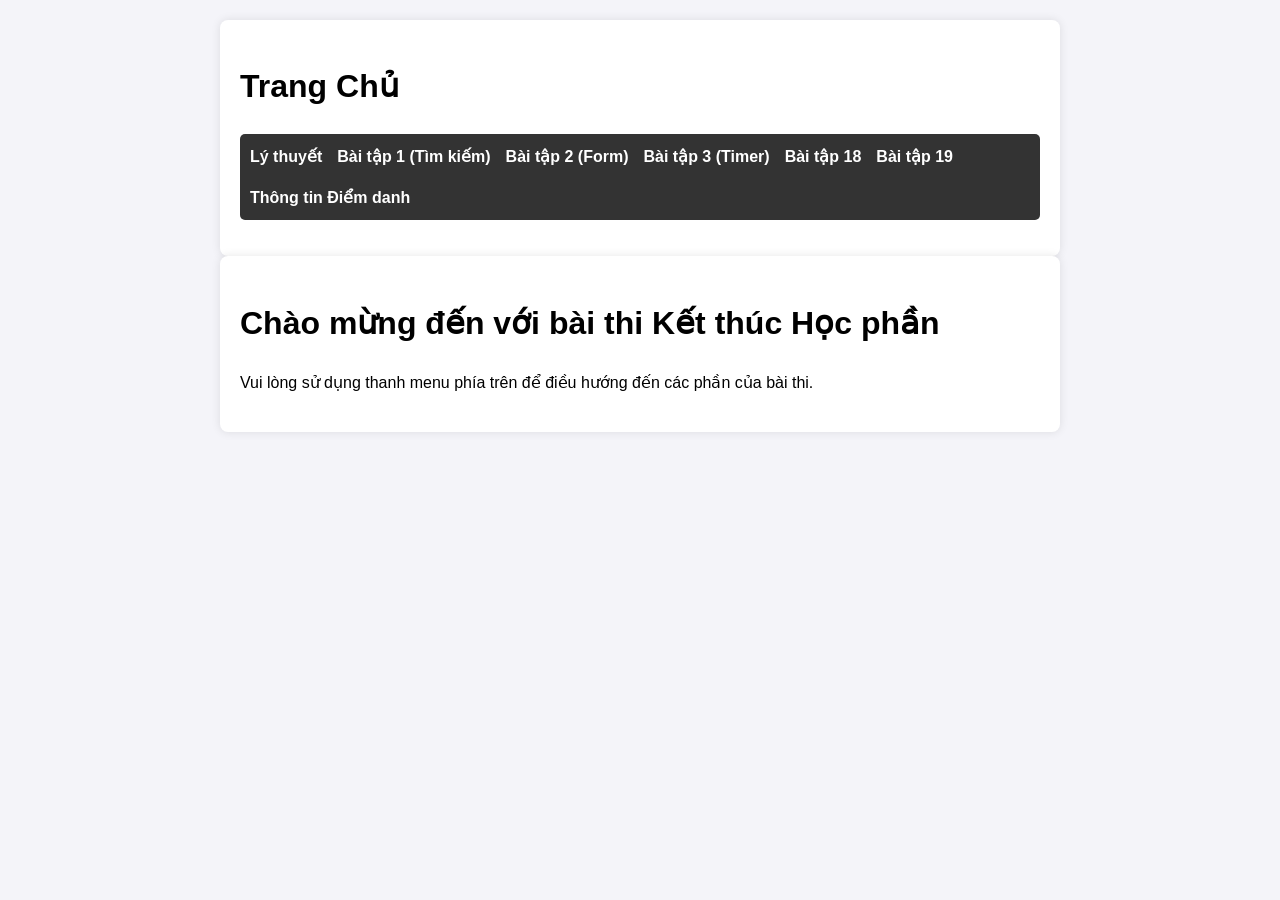
<file: index.html>
<!DOCTYPE html>
<html lang="vi">
<head>
    <meta charset="UTF-8">
    <meta name="viewport" content="width=device-width, initial-scale=1.0">
    <title>Trang Chủ - Menu Chính</title>
    <link rel="stylesheet" href="css/style.css">
</head>
<body>
    <div class="container">
        <h1>Trang Chủ</h1>
        <nav>
            <ul>
                <li><a href="lythuyet.html">Lý thuyết</a></li>
                <li><a href="baitap01.html">Bài tập 1 (Tìm kiếm)</a></li>
                <li><a href="baitap02.html">Bài tập 2 (Form)</a></li>
                <li><a href="baitap03.html">Bài tập 3 (Timer)</a></li>
                <li><a href="baitap18.html">Bài tập 18 </a></li>
                <li><a href="baitap19.html">Bài tập 19 </a></li>
                <li><a href="diemdanh.html">Thông tin Điểm danh</a></li>
            </ul>
        </nav>
    </div>
    <div class="container">
        <h1>Chào mừng đến với bài thi Kết thúc Học phần</h1>
        <p>Vui lòng sử dụng thanh menu phía trên để điều hướng đến các phần của bài thi.</p>
    </div>
</body>
</html>
</file>
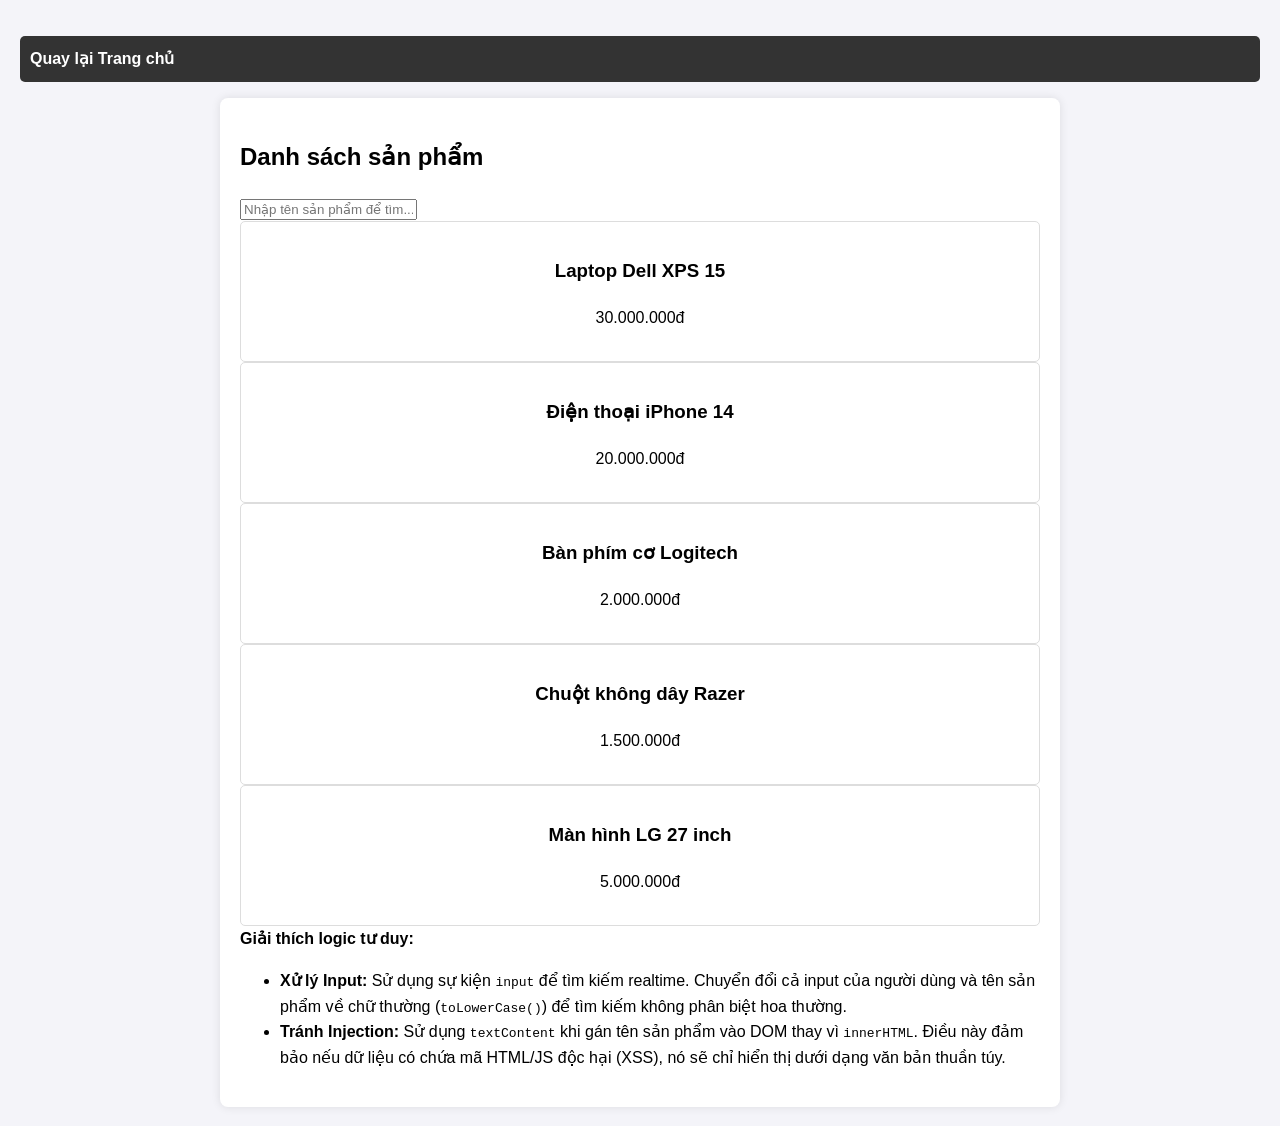
<file: baitap01.html>
<!DOCTYPE html>
<html lang="vi">
<head>
    <meta charset="UTF-8">
    <title>Bài tập 1 - Sản phẩm</title>
    <link rel="stylesheet" href="css/style.css">
</head>
<body>
    <header>
        <nav><ul><li><a href="index.html">Quay lại Trang chủ</a></li></ul></nav>
    </header>
    <div class="container">
        <h2>Danh sách sản phẩm</h2>
        <input type="text" id="searchInput" placeholder="Nhập tên sản phẩm để tìm...">
        <p id="errorMsg" style="color: red; display: none;">Không tìm thấy sản phẩm nào!</p>
        <div id="productList" class="grid-products"></div>

        <div class="explanation">
            <strong>Giải thích logic tư duy:</strong>
            <ul>
                <li><strong>Xử lý Input:</strong> Sử dụng sự kiện <code>input</code> để tìm kiếm realtime. Chuyển đổi cả input của người dùng và tên sản phẩm về chữ thường (<code>toLowerCase()</code>) để tìm kiếm không phân biệt hoa thường.</li>
                <li><strong>Tránh Injection:</strong> Sử dụng <code>textContent</code> khi gán tên sản phẩm vào DOM thay vì <code>innerHTML</code>. Điều này đảm bảo nếu dữ liệu có chứa mã HTML/JS độc hại (XSS), nó sẽ chỉ hiển thị dưới dạng văn bản thuần túy.</li>
            </ul>
        </div>
    </div>

    <script>
        const products = [
            { id: 1, name: "Laptop Dell XPS 15", price: "30.000.000đ" },
            { id: 2, name: "Điện thoại iPhone 14", price: "20.000.000đ" },
            { id: 3, name: "Bàn phím cơ Logitech", price: "2.000.000đ" },
            { id: 4, name: "Chuột không dây Razer", price: "1.500.000đ" },
            { id: 5, name: "Màn hình LG 27 inch", price: "5.000.000đ" }
        ];

        const productList = document.getElementById('productList');
        const searchInput = document.getElementById('searchInput');
        const errorMsg = document.getElementById('errorMsg');

        function renderProducts(list) {
            productList.innerHTML = '';
            if (list.length === 0) {
                errorMsg.style.display = 'block';
            } else {
                errorMsg.style.display = 'none';
                list.forEach(item => {
                    const div = document.createElement('div');
                    div.className = 'product-card';
                    // Sử dụng createElement và textContent để tránh XSS
                    const h3 = document.createElement('h3');
                    h3.textContent = item.name;
                    const p = document.createElement('p');
                    p.textContent = item.price;
                    div.appendChild(h3);
                    div.appendChild(p);
                    productList.appendChild(div);
                });
            }
        }

        renderProducts(products);

        searchInput.addEventListener('input', function(e) {
            const keyword = e.target.value.toLowerCase().trim();
            const filtered = products.filter(p => p.name.toLowerCase().includes(keyword));
            renderProducts(filtered);
        });
    </script>
</body>
</html>
</file>
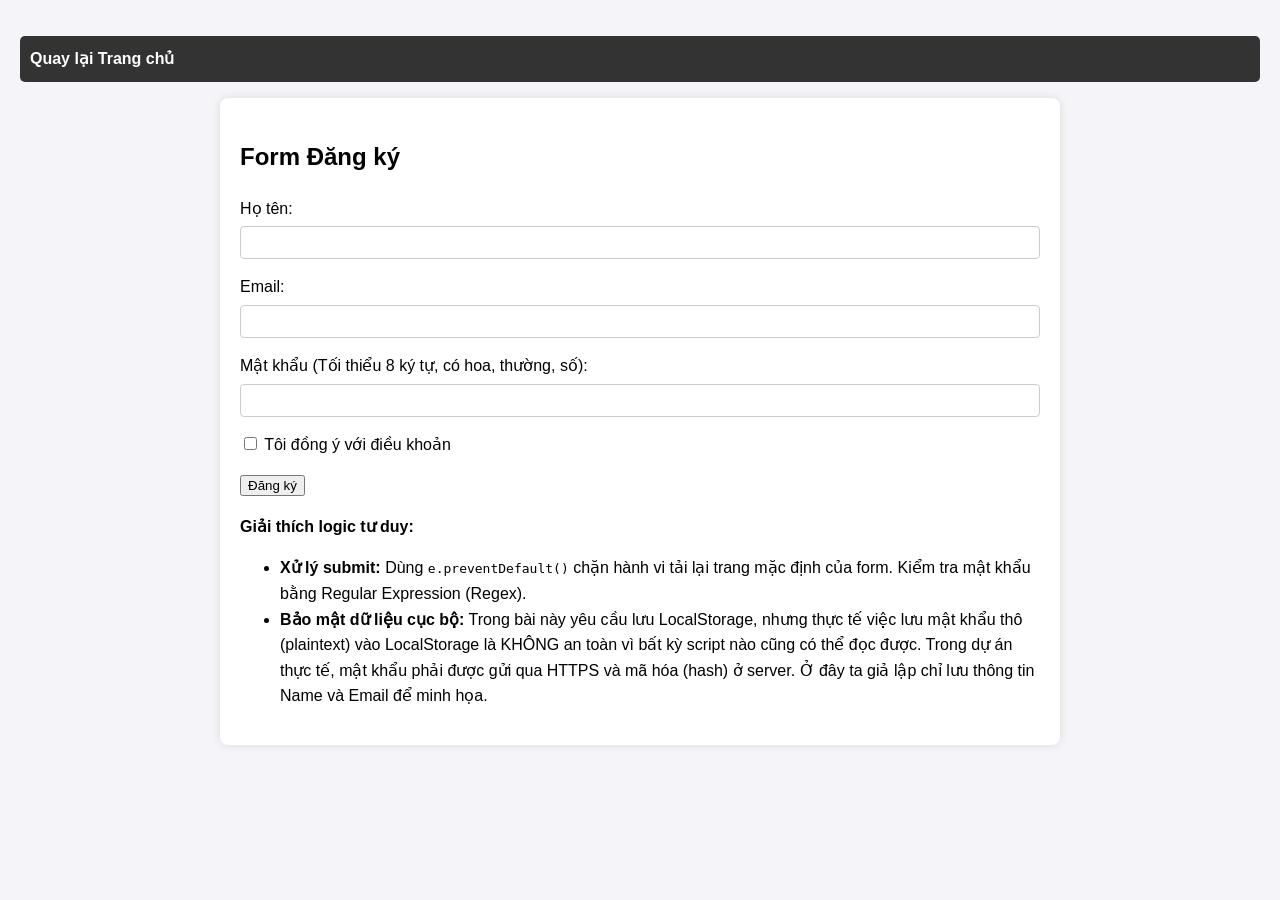
<file: baitap02.html>
<!DOCTYPE html>
<html lang="vi">
<head>
    <meta charset="UTF-8">
    <title>Bài tập 2 - Đăng ký</title>
    <link rel="stylesheet" href="css/style.css">
</head>
<body>
    <header>
        <nav><ul><li><a href="index.html">Quay lại Trang chủ</a></li></ul></nav>
    </header>
    <div class="container">
        <h2>Form Đăng ký</h2>
        <form id="regForm">
            <div class="form-group">
                <label>Họ tên:</label>
                <input type="text" id="name" required>
            </div>
            <div class="form-group">
                <label>Email:</label>
                <input type="email" id="email" required>
            </div>
            <div class="form-group">
                <label>Mật khẩu (Tối thiểu 8 ký tự, có hoa, thường, số):</label>
                <input type="password" id="password" required>
            </div>
            <div class="form-group">
                <label>
                    <input type="checkbox" id="terms" required> Tôi đồng ý với điều khoản
                </label>
            </div>
            <button type="submit">Đăng ký</button>
        </form>
        <p id="formMsg" style="margin-top: 15px; font-weight: bold;"></p>

        <div class="explanation">
            <strong>Giải thích logic tư duy:</strong>
            <ul>
                <li><strong>Xử lý submit:</strong> Dùng <code>e.preventDefault()</code> chặn hành vi tải lại trang mặc định của form. Kiểm tra mật khẩu bằng Regular Expression (Regex).</li>
                <li><strong>Bảo mật dữ liệu cục bộ:</strong> Trong bài này yêu cầu lưu LocalStorage, nhưng thực tế việc lưu mật khẩu thô (plaintext) vào LocalStorage là KHÔNG an toàn vì bất kỳ script nào cũng có thể đọc được. Trong dự án thực tế, mật khẩu phải được gửi qua HTTPS và mã hóa (hash) ở server. Ở đây ta giả lập chỉ lưu thông tin Name và Email để minh họa.</li>
            </ul>
        </div>
    </div>

    <script>
        document.getElementById('regForm').addEventListener('submit', function(e) {
            e.preventDefault();
            
            const name = document.getElementById('name').value;
            const email = document.getElementById('email').value;
            const pass = document.getElementById('password').value;
            const msg = document.getElementById('formMsg');

            // Regex: Ít nhất 8 ký tự, ít nhất 1 chữ hoa, 1 chữ thường, 1 số
            const passRegex = /^(?=.*[a-z])(?=.*[A-Z])(?=.*\d)[a-zA-Z\d]{8,}$/;

            if (!passRegex.test(pass)) {
                msg.textContent = "Lỗi: Mật khẩu không đủ mạnh!";
                msg.style.color = "red";
                return;
            }

            // Lưu dữ liệu (Khuyến cáo: Không lưu password thật vào LocalStorage)
            const userData = { name, email };
            localStorage.setItem('userData', JSON.stringify(userData));

            msg.textContent = "Đăng ký thành công! Dữ liệu đã lưu cục bộ.";
            msg.style.color = "green";
            this.reset();
        });
    </script>
</body>
</html>
</file>
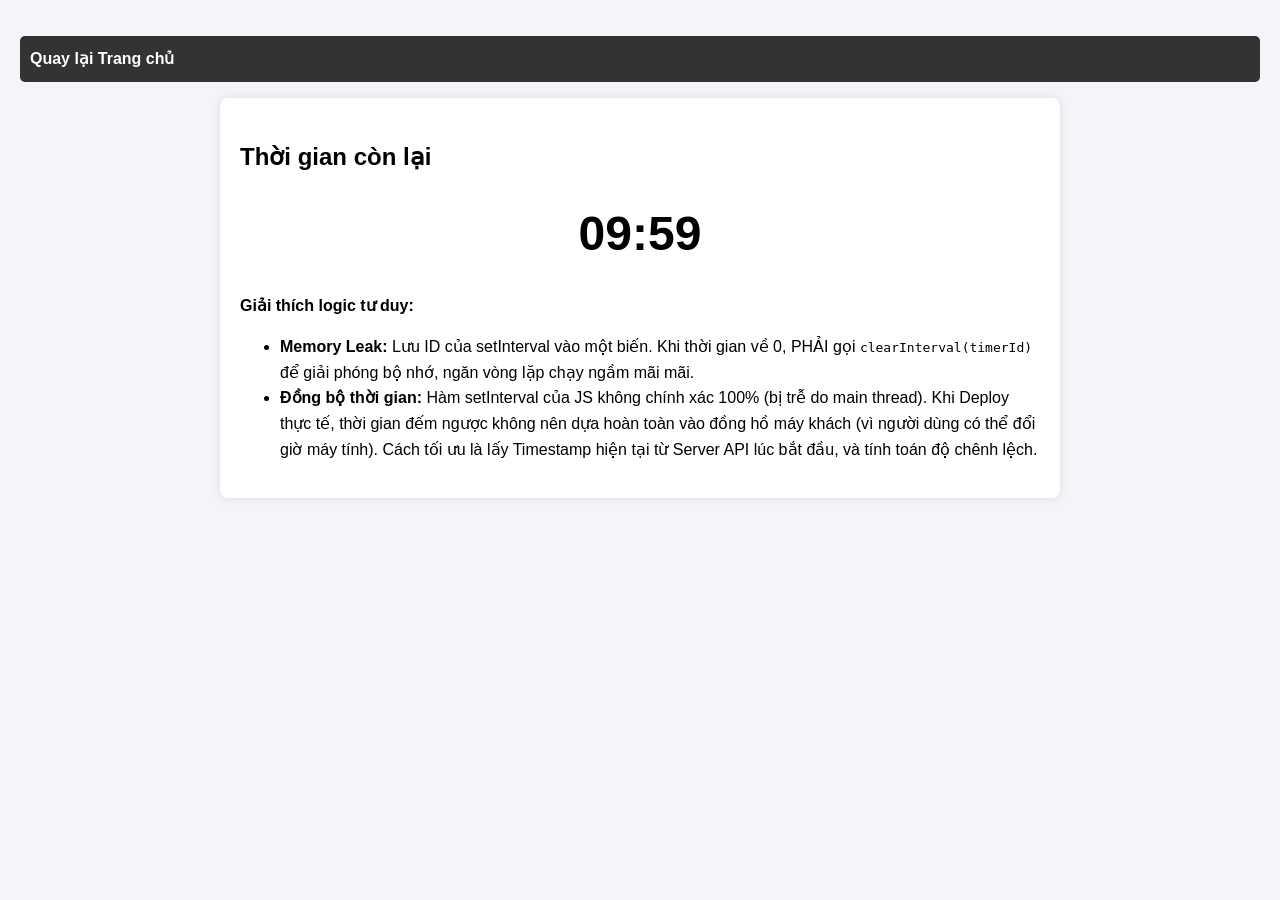
<file: baitap03.html>
<!DOCTYPE html>
<html lang="vi">
<head>
    <meta charset="UTF-8">
    <title>Bài tập 3 - Countdown</title>
    <link rel="stylesheet" href="css/style.css">
</head>
<body>
    <header>
        <nav><ul><li><a href="index.html">Quay lại Trang chủ</a></li></ul></nav>
    </header>
    <div class="container">
        <h2>Thời gian còn lại</h2>
        <div id="timer">10:00</div>

        <div class="explanation">
            <strong>Giải thích logic tư duy:</strong>
            <ul>
                <li><strong>Memory Leak:</strong> Lưu ID của setInterval vào một biến. Khi thời gian về 0, PHẢI gọi <code>clearInterval(timerId)</code> để giải phóng bộ nhớ, ngăn vòng lặp chạy ngầm mãi mãi.</li>
                <li><strong>Đồng bộ thời gian:</strong> Hàm setInterval của JS không chính xác 100% (bị trễ do main thread). Khi Deploy thực tế, thời gian đếm ngược không nên dựa hoàn toàn vào đồng hồ máy khách (vì người dùng có thể đổi giờ máy tính). Cách tối ưu là lấy Timestamp hiện tại từ Server API lúc bắt đầu, và tính toán độ chênh lệch.</li>
            </ul>
        </div>
    </div>

    <script>
        let timeLeft = 10 * 60; // 10 phút = 600 giây
        const timerElement = document.getElementById('timer');

        const countdown = setInterval(function() {
            timeLeft--;

            let minutes = Math.floor(timeLeft / 60);
            let seconds = timeLeft % 60;

            // Định dạng chuỗi MM:SS
            minutes = minutes < 10 ? "0" + minutes : minutes;
            seconds = seconds < 10 ? "0" + seconds : seconds;

            timerElement.textContent = `${minutes}:${seconds}`;

            // Thêm animation khi dưới 1 phút
            if (timeLeft <= 60 && timeLeft > 0) {
                timerElement.classList.add('warning');
            }

            if (timeLeft <= 0) {
                clearInterval(countdown);
                timerElement.textContent = "00:00";
                timerElement.classList.remove('warning');
                setTimeout(() => { alert("Đã hết thời gian!"); }, 100);
            }
        }, 1000);
    </script>
</body>
</html>
</file>
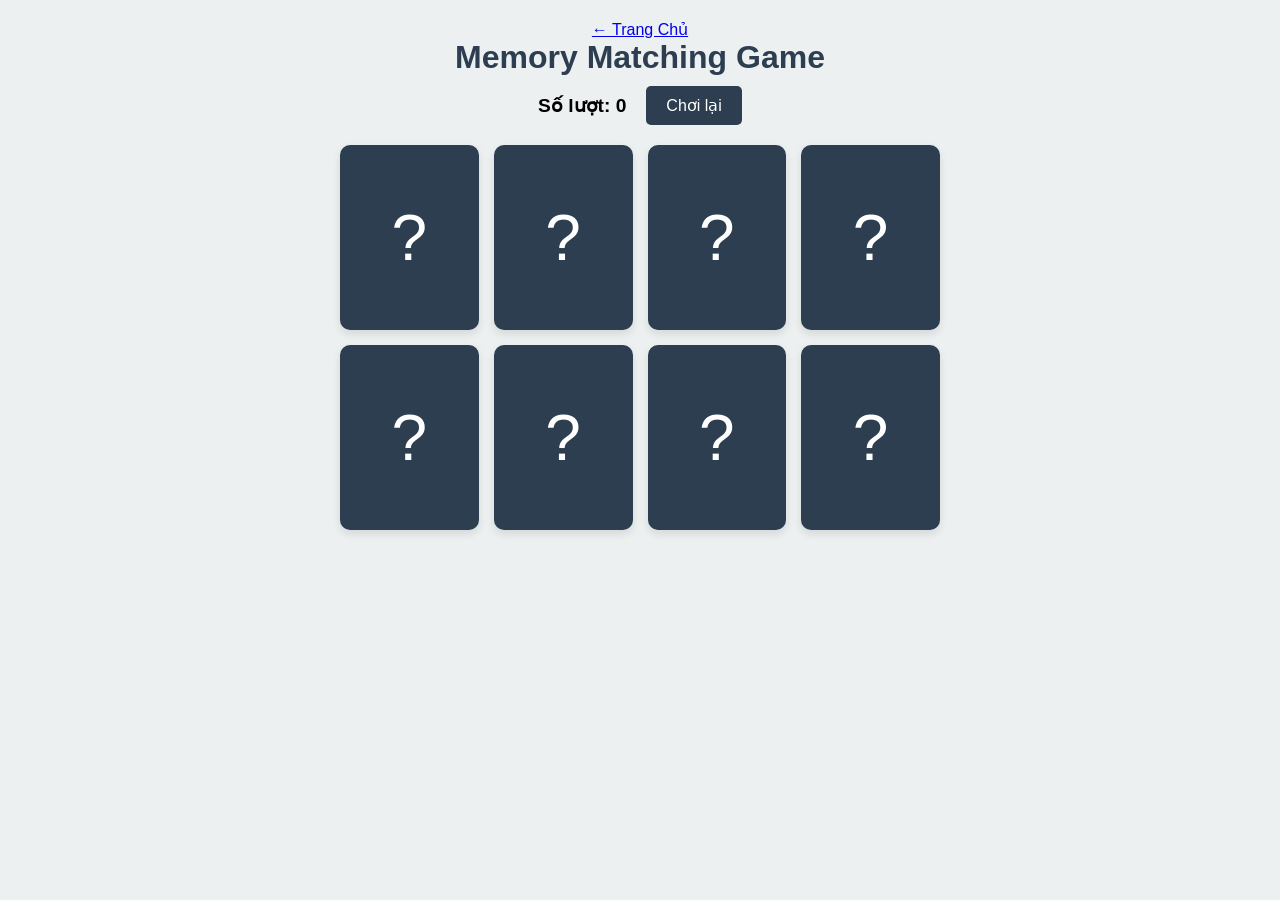
<file: baitap19.html>
<!DOCTYPE html>
<html lang="vi">
<head>
    <meta charset="UTF-8">
    <meta name="viewport" content="width=device-width, initial-scale=1.0">
    <title>Bài tập 19: Memory Card Flip Game</title>
    <a href="index.html">← Trang Chủ</a>
    <style>
        :root {
            --primary-color: #2c3e50;
            --secondary-color: #34495e;
            --bg-color: #ecf0f1;
            --card-bg: #fff;
        }

        * {
            box-sizing: border-box;
            margin: 0;
            padding: 0;
            font-family: 'Segoe UI', Tahoma, Geneva, Verdana, sans-serif;
        }

        body {
            background-color: var(--bg-color);
            display: flex;
            flex-direction: column;
            align-items: center;
            min-height: 100vh;
            padding: 20px;
        }

        header {
            text-align: center;
            margin-bottom: 20px;
        }

        h1 {
            color: var(--primary-color);
            margin-bottom: 10px;
        }

        .controls {
            display: flex;
            justify-content: center;
            align-items: center;
            gap: 20px;
            font-size: 1.2rem;
            font-weight: bold;
        }

        button {
            padding: 10px 20px;
            font-size: 1rem;
            background-color: var(--primary-color);
            color: white;
            border: none;
            border-radius: 5px;
            cursor: pointer;
            transition: background-color 0.3s;
        }

        button:hover {
            background-color: var(--secondary-color);
        }

        /* --- CSS Grid Layout --- */
        main.game-board {
            display: grid;
            grid-template-columns: repeat(2, 1fr); /* Mobile: 2 cột */
            gap: 15px;
            width: 100%;
            max-width: 600px;
            perspective: 1000px; /* Cần thiết cho hiệu ứng 3D */
        }

        /* Desktop: 4 cột */
        @media (min-width: 600px) {
            main.game-board {
                grid-template-columns: repeat(4, 1fr);
            }
        }

        /* --- 3D Flip Animation --- */
        .card {
            position: relative;
            width: 100%;
            aspect-ratio: 3 / 4; /* Giữ tỷ lệ hình chữ nhật cho thẻ */
            transform-style: preserve-3d;
            transition: transform 0.6s;
            cursor: pointer;
        }

        .card:active {
            transform: scale(0.97);
            transition: transform 0.2s;
        }

        .card.flip {
            transform: rotateY(180deg);
        }

        .front-face, .back-face {
            position: absolute;
            width: 100%;
            height: 100%;
            backface-visibility: hidden;
            border-radius: 10px;
            display: flex;
            align-items: center;
            justify-content: center;
            font-size: 4rem;
            box-shadow: 0 4px 8px rgba(0,0,0,0.1);
        }

        /* Mặt trước (có hình, ban đầu bị ẩn do lật) */
        .front-face {
            background-color: var(--card-bg);
            transform: rotateY(180deg);
        }

        /* Mặt sau (Mặt úp có dấu chấm hỏi) */
        .back-face {
            background-color: var(--primary-color);
            color: white;
            transition: background-color 0.3s;
        }

        /* Hover effect */
        .card:hover .back-face {
            background-color: var(--secondary-color);
            box-shadow: 0 6px 12px rgba(0,0,0,0.2);
        }
    </style>
</head>
<body>

    <header>
        <h1>Memory Matching Game</h1>
        <div class="controls">
            <div>Số lượt: <span id="moves">0</span></div>
            <button onclick="resetGame()">Chơi lại</button>
        </div>
    </header>

    <main class="game-board" id="game-board">
        </main>

    <script>
        const gameBoard = document.getElementById('game-board');
        const movesDisplay = document.getElementById('moves');

        // Danh sách các icon/hình ảnh cho 4 cặp thẻ (8 thẻ)
        const icons = ['🍎', '🍌', '🍇', '🍉'];
        let cardsArray = [...icons, ...icons]; // Nhân đôi để tạo thành cặp

        let hasFlippedCard = false;
        let lockBoard = false;
        let firstCard, secondCard;
        let moves = 0;
        let matchedPairs = 0;

        // Khởi tạo game
        function initGame() {
            // Shuffle mảng (Trộn bài)
            cardsArray.sort(() => 0.5 - Math.random());

            // Xóa board cũ
            gameBoard.innerHTML = '';
            
            // Tạo các thẻ HTML
            cardsArray.forEach(icon => {
                const cardElement = document.createElement('div');
                cardElement.classList.add('card');
                cardElement.dataset.icon = icon;

                cardElement.innerHTML = `
                    <div class="front-face">${icon}</div>
                    <div class="back-face">?</div>
                `;

                cardElement.addEventListener('click', flipCard);
                gameBoard.appendChild(cardElement);
            });
        }

        // Logic lật thẻ
        function flipCard() {
            if (lockBoard) return;
            if (this === firstCard) return;

            this.classList.add('flip');

            // Lần lật thẻ đầu tiên
            if (!hasFlippedCard) {
                hasFlippedCard = true;
                firstCard = this;
                return;
            }

            // Lần lật thẻ thứ hai
            secondCard = this;
            moves++;
            movesDisplay.textContent = moves;

            checkForMatch();
        }

        // Kiểm tra xem 2 thẻ có khớp không
        function checkForMatch() {
            let isMatch = firstCard.dataset.icon === secondCard.dataset.icon;

            if (isMatch) {
                disableCards();
                matchedPairs++;
                
                // Kiểm tra điều kiện thắng (Đã tìm đủ 4 cặp)
                if (matchedPairs === 4) {
                    setTimeout(() => {
                        alert(`Chúc mừng! Bạn đã hoàn thành trò chơi với ${moves} lượt!`);
                    }, 500);
                }
            } else {
                unflipCards();
            }
        }

        // Nếu khớp: Vô hiệu hóa click trên 2 thẻ này
        function disableCards() {
            firstCard.removeEventListener('click', flipCard);
            secondCard.removeEventListener('click', flipCard);
            resetBoard();
        }

        // Nếu không khớp: Úp thẻ lại sau 1 khoảng thời gian
        function unflipCards() {
            lockBoard = true; // Khóa bảng để không cho lật thẻ thứ 3

            setTimeout(() => {
                firstCard.classList.remove('flip');
                secondCard.classList.remove('flip');
                resetBoard();
            }, 1000);
        }

        // Đặt lại các biến state
        function resetBoard() {
            [hasFlippedCard, lockBoard] = [false, false];
            [firstCard, secondCard] = [null, null];
        }

        // Chơi lại từ đầu
        function resetGame() {
            moves = 0;
            matchedPairs = 0;
            movesDisplay.textContent = moves;
            resetBoard();
            initGame();
        }

        // Chạy game khi trang vừa tải xong
        initGame();
    </script>
</body>
</html>
</file>
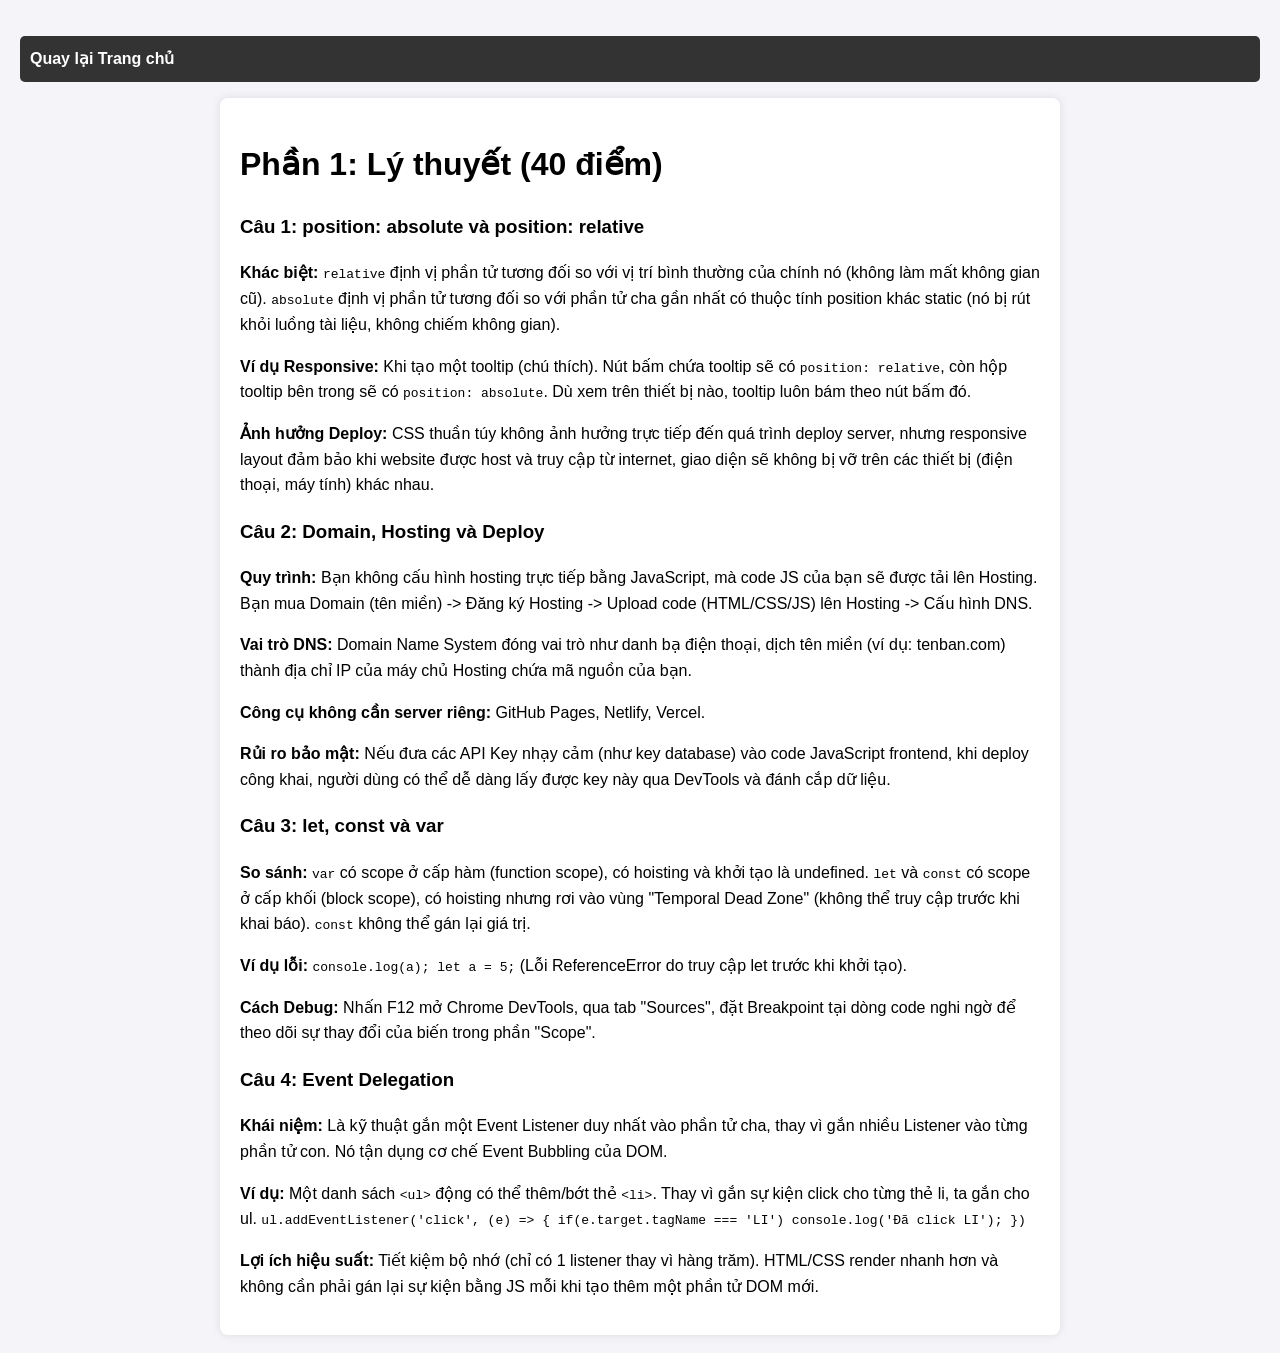
<file: lythuyet.html>
<!DOCTYPE html>
<html lang="vi">
<head>
    <meta charset="UTF-8">
    <title>Phần 1: Lý thuyết</title>
    <link rel="stylesheet" href="css/style.css">
</head>
<body>
    <header>
        <nav>
            <ul><li><a href="index.html">Quay lại Trang chủ</a></li></ul>
        </nav>
    </header>
    <div class="container">
        <h1>Phần 1: Lý thuyết (40 điểm)</h1>
        
        <h3>Câu 1: position: absolute và position: relative</h3>
        <p><strong>Khác biệt:</strong> <code>relative</code> định vị phần tử tương đối so với vị trí bình thường của chính nó (không làm mất không gian cũ). <code>absolute</code> định vị phần tử tương đối so với phần tử cha gần nhất có thuộc tính position khác static (nó bị rút khỏi luồng tài liệu, không chiếm không gian).</p>
        <p><strong>Ví dụ Responsive:</strong> Khi tạo một tooltip (chú thích). Nút bấm chứa tooltip sẽ có <code>position: relative</code>, còn hộp tooltip bên trong sẽ có <code>position: absolute</code>. Dù xem trên thiết bị nào, tooltip luôn bám theo nút bấm đó.</p>
        <p><strong>Ảnh hưởng Deploy:</strong> CSS thuần túy không ảnh hưởng trực tiếp đến quá trình deploy server, nhưng responsive layout đảm bảo khi website được host và truy cập từ internet, giao diện sẽ không bị vỡ trên các thiết bị (điện thoại, máy tính) khác nhau.</p>

        <h3>Câu 2: Domain, Hosting và Deploy</h3>
        <p><strong>Quy trình:</strong> Bạn không cấu hình hosting trực tiếp bằng JavaScript, mà code JS của bạn sẽ được tải lên Hosting. Bạn mua Domain (tên miền) -> Đăng ký Hosting -> Upload code (HTML/CSS/JS) lên Hosting -> Cấu hình DNS.</p>
        <p><strong>Vai trò DNS:</strong> Domain Name System đóng vai trò như danh bạ điện thoại, dịch tên miền (ví dụ: tenban.com) thành địa chỉ IP của máy chủ Hosting chứa mã nguồn của bạn.</p>
        <p><strong>Công cụ không cần server riêng:</strong> GitHub Pages, Netlify, Vercel.</p>
        <p><strong>Rủi ro bảo mật:</strong> Nếu đưa các API Key nhạy cảm (như key database) vào code JavaScript frontend, khi deploy công khai, người dùng có thể dễ dàng lấy được key này qua DevTools và đánh cắp dữ liệu.</p>

        <h3>Câu 3: let, const và var</h3>
        <p><strong>So sánh:</strong> <code>var</code> có scope ở cấp hàm (function scope), có hoisting và khởi tạo là undefined. <code>let</code> và <code>const</code> có scope ở cấp khối (block scope), có hoisting nhưng rơi vào vùng "Temporal Dead Zone" (không thể truy cập trước khi khai báo). <code>const</code> không thể gán lại giá trị.</p>
        <p><strong>Ví dụ lỗi:</strong> <code>console.log(a); let a = 5;</code> (Lỗi ReferenceError do truy cập let trước khi khởi tạo).</p>
        <p><strong>Cách Debug:</strong> Nhấn F12 mở Chrome DevTools, qua tab "Sources", đặt Breakpoint tại dòng code nghi ngờ để theo dõi sự thay đổi của biến trong phần "Scope".</p>

        <h3>Câu 4: Event Delegation</h3>
        <p><strong>Khái niệm:</strong> Là kỹ thuật gắn một Event Listener duy nhất vào phần tử cha, thay vì gắn nhiều Listener vào từng phần tử con. Nó tận dụng cơ chế Event Bubbling của DOM.</p>
        <p><strong>Ví dụ:</strong> Một danh sách <code>&lt;ul&gt;</code> động có thể thêm/bớt thẻ <code>&lt;li&gt;</code>. Thay vì gắn sự kiện click cho từng thẻ li, ta gắn cho ul. <code>ul.addEventListener('click', (e) => { if(e.target.tagName === 'LI') console.log('Đã click LI'); })</code></p>
        <p><strong>Lợi ích hiệu suất:</strong> Tiết kiệm bộ nhớ (chỉ có 1 listener thay vì hàng trăm). HTML/CSS render nhanh hơn và không cần phải gán lại sự kiện bằng JS mỗi khi tạo thêm một phần tử DOM mới.</p>
    </div>
</body>
</html>
</file>
<file: css/style.css>
/* style.css */
body {
    font-family: Arial, sans-serif;
    line-height: 1.6;
    margin: 0;
    padding: 20px;
    background-color: #f4f4f9;
}
.container {
    max-width: 800px;
    margin: 0 auto;
    background: white;
    padding: 20px;
    border-radius: 8px;
    box-shadow: 0 0 10px rgba(0,0,0,0.1);
}
nav ul {
    list-style: none;
    padding: 0;
    display: flex;
    flex-wrap: wrap;
    gap: 15px;
    background: #333;
    padding: 10px;
    border-radius: 5px;
}
nav a {
    color: white;
    text-decoration: none;
    font-weight: bold;
}
nav a:hover {
    text-decoration: underline;
}

/* Bài 1: Flexbox/Grid */
.product-grid {
    display: grid;
    grid-template-columns: repeat(auto-fill, minmax(200px, 1fr));
    gap: 20px;
    margin-top: 20px;
}
.product-card {
    border: 1px solid #ddd;
    padding: 15px;
    border-radius: 5px;
    text-align: center;
    background: #fff;
}

/* Bài 2: Form Responsive */
.form-group {
    margin-bottom: 15px;
}
.form-group label {
    display: block;
    margin-bottom: 5px;
}
.form-group input:not([type="checkbox"]) {
    width: 100%;
    padding: 8px;
    box-sizing: border-box;
    border: 1px solid #ccc;
    border-radius: 4px;
}
.error-msg {
    color: red;
    font-size: 0.9em;
    display: none;
}
.success-msg {
    color: green;
    font-weight: bold;
}

/* Bài 3: Timer */
#timer {
    font-size: 3em;
    text-align: center;
    font-weight: bold;
    margin: 20px 0;
}
@keyframes blink {
    0% { color: red; }
    50% { color: transparent; }
    100% { color: red; }
}
.danger {
    animation: blink 1s infinite;
}
</file>
